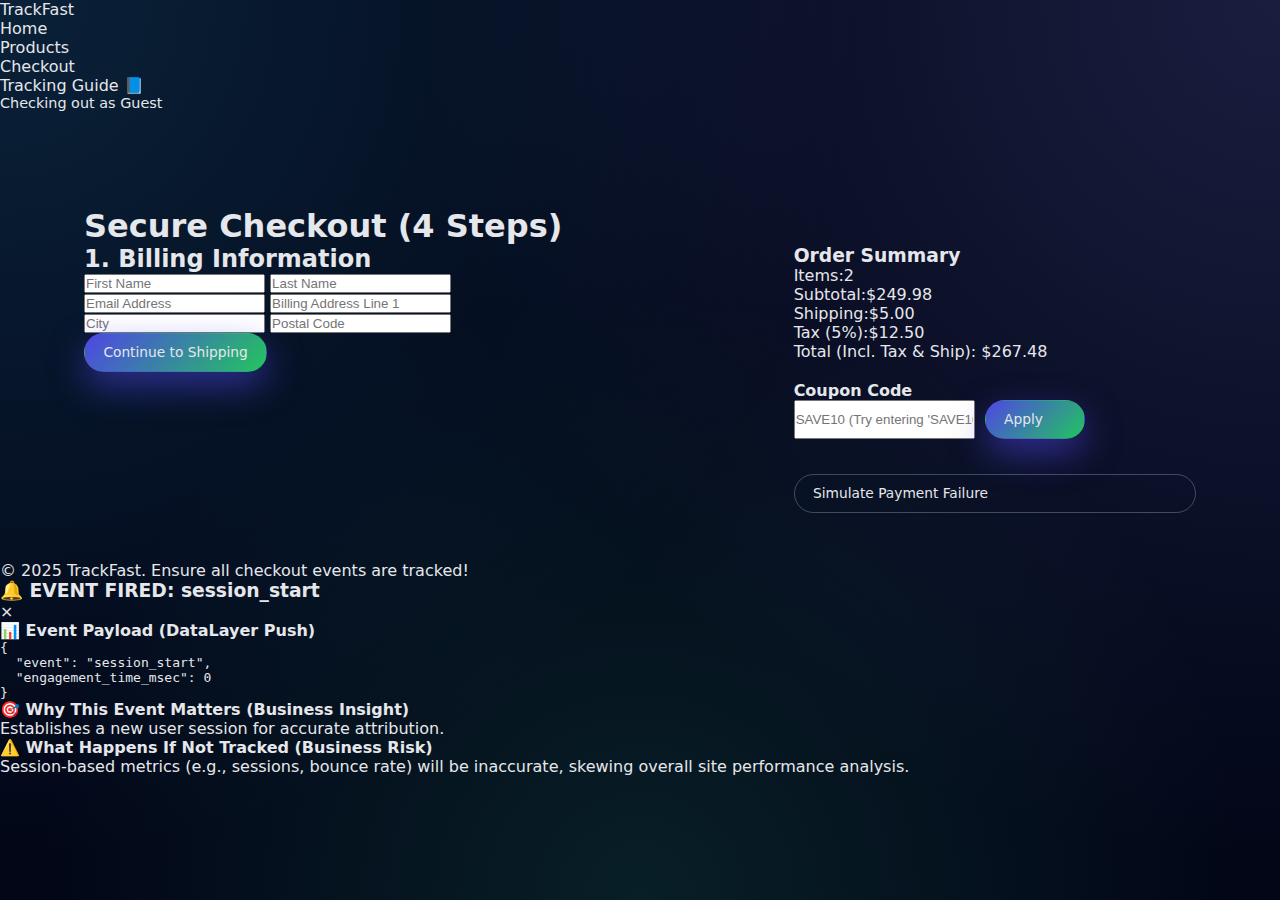
<file: checkout.html>
<!DOCTYPE html>
<html lang="en">
<head>
    <meta charset="UTF-8">
    <meta name="viewport" content="width=device-width, initial-scale=1.0">
    <title>Secure Checkout | TrackFast Demo</title>
    <link href="https://fonts.googleapis.com/css2?family=Poppins:wght@400;600;700&family=Roboto:wght@400;500;700&display=swap" rel="stylesheet">
    <link rel="stylesheet" href="style.css">
</head>
<body id="checkout-page">

    <header>
        <div class="container navbar">
            <div class="logo">TrackFast</div>
            <nav>
                <ul class="nav-links">
                    <li><a href="index.html" class="menu-link">Home</a></li>
                    <li><a href="product.html" class="menu-link">Products</a></li>
                    <li style="color: var(--color-primary);">Checkout</li>
                    <li><a href="documentation.html" class="menu-link">Tracking Guide 📘</a></li>
                </ul>
            </nav>
            <div class="account-actions">
                <p style="font-size: 0.9em; color: var(--color-text-light);">Checking out as Guest</p>
            </div>
        </div>
    </header>

    <main>
        <section id="checkout-section" class="container">
            <h1 class="page-title">Secure Checkout (4 Steps)</h1>
            
            <div class="checkout-layout cart-layout">
                
                <div class="checkout-form">
                    
                    <div class="form-group" id="billing-step">
                        <h2>1. Billing Information</h2>
                        <form id="billing-form">
                            <div class="grid">
                                <input type="text" placeholder="First Name" required>
                                <input type="text" placeholder="Last Name" required>
                            </div>
                            <input type="email" placeholder="Email Address" required>
                            <input type="text" placeholder="Billing Address Line 1" required>
                            <div class="grid">
                                <input type="text" placeholder="City" required>
                                <input type="text" placeholder="Postal Code" required>
                            </div>
                            <button type="button" class="btn btn-primary next-step-btn" id="add-billing-btn">Continue to Shipping</button>
                        </form>
                    </div>
                    
                    <div class="form-group" id="shipping-step" style="display: none;">
                        <h2>2. Shipping Information</h2>
                         <form id="shipping-form">
                            <input type="text" placeholder="Shipping Address Line 1" required>
                            <div class="grid">
                                <input type="text" placeholder="City" required>
                                <input type="text" placeholder="Country/Region" required>
                            </div>
                            <button type="button" class="btn btn-secondary back-step-btn" data-target="billing-step">Back to Billing</button>
                            <button type="button" class="btn btn-primary next-step-btn" id="add-shipping-btn">Continue to Delivery</button>
                        </form>
                    </div>

                    <div class="form-group" id="delivery-step" style="display: none;">
                        <h2>3. Delivery Options</h2>
                        <div style="padding: 15px; border: 1px solid #ddd; border-radius: 5px;">
                            <label><input type="radio" name="delivery" class="delivery-option-radio" value="standard" data-cost="5.00" checked> Standard Shipping (5-7 days, $5.00)</label><br>
                            <label><input type="radio" name="delivery" class="delivery-option-radio" value="express" data-cost="15.00"> Express Shipping (1-2 days, $15.00)</label>
                        </div>
                        <br>
                        <button type="button" class="btn btn-secondary back-step-btn" data-target="shipping-step">Back to Shipping</button>
                        <button type="button" class="btn btn-primary next-step-btn" id="select-delivery-btn">Continue to Payment</button>
                    </div>

                    <div class="form-group" id="payment-step" style="display: none;">
                        <h2>4. Payment Information</h2>
                        <form id="payment-form">
                            <input type="text" placeholder="Card Number" required>
                            <div class="grid">
                                <input type="text" placeholder="MM/YY" required>
                                <input type="text" placeholder="CVV" required>
                            </div>
                            <button type="button" class="btn btn-secondary back-step-btn" data-target="delivery-step">Back to Delivery</button>
                            <button type="button" class="btn btn-success" id="place-order-btn" style="width: auto;">Place Order & Pay $269.98</button>
                        </form>
                    </div>

                </div>

                <div class="cart-summary">
                    <h3>Order Summary</h3>
                    <div class="summary-row"><span>Items:</span><span>2</span></div>
                    <div class="summary-row"><span>Subtotal:</span><span>$249.98</span></div>
                    <div class="summary-row"><span>Shipping:</span><span id="summary-shipping">$5.00 (Standard)</span></div>
                    <div class="summary-row"><span>Tax (5%):</span><span>$12.50</span></div>
                    <div class="summary-row" id="summary-coupon-row" style="display: none;"><span>Coupon (SAVE10):</span><span style="color: var(--color-success);">-$10.00</span></div>

                    <div class="summary-total">
                        <span>Total (Incl. Tax & Ship):</span>
                        <span id="summary-total">$267.48</span>
                    </div>

                    <h4 style="margin-top: 20px;">Coupon Code</h4>
                    <form id="coupon-form-checkout" style="display: flex; gap: 10px; margin-bottom: 20px;">
                        <input type="text" id="coupon-input" placeholder="SAVE10 (Try entering 'SAVE10')" style="margin-bottom: 0;">
                        <button type="button" class="btn btn-primary" id="apply-coupon-btn-checkout" style="width: 100px;">Apply</button>
                    </form>
                    
                    <button class="btn btn-secondary" id="payment-failure-sim-btn" style="width: 100%; margin-top: 15px; background-color: var(--color-risk); color: var(--color-white);">Simulate Payment Failure</button>
                </div>
            </div>
        </section>
    </main>

    <footer>
        <div class="container copyright">
            &copy; 2025 TrackFast. Ensure all checkout events are tracked!
        </div>
    </footer>

    <div id="event-popup-container">
        </div>

    <script src="script.js"></script>
    <script>
        // DOM-specific event listeners for the Checkout page
        document.addEventListener('DOMContentLoaded', () => {
            const currentItems = [
                { item_id: 'TF001', item_name: 'Smart Converter Watch', price: 199.99, quantity: 1 },
                { item_id: 'TF002', item_name: 'Attribution Powerbank', price: 49.99, quantity: 1 }
            ];
            const baseValue = 249.98;

            // Function to update the summary dynamically (for demonstration)
            function updateSummary(shippingCost, couponApplied = false) {
                let total = baseValue + 12.50; // Base + Tax
                
                document.getElementById('summary-shipping').textContent = `$${shippingCost.toFixed(2)}`;
                total += shippingCost;
                
                if (couponApplied) {
                    total -= 10.00; // Simulating $10 discount
                    document.getElementById('summary-coupon-row').style.display = 'flex';
                } else {
                    document.getElementById('summary-coupon-row').style.display = 'none';
                }

                document.getElementById('summary-total').textContent = `$${total.toFixed(2)}`;
                document.getElementById('place-order-btn').textContent = `Place Order & Pay $${total.toFixed(2)}`;
            }

            // Initial summary setup
            updateSummary(5.00); // Default standard shipping

            // C. Checkout Step Navigation and Tracking

            // Step 1: Billing Info
            document.getElementById('add-billing-btn').addEventListener('click', () => {
                // Simplified validation check
                if (document.querySelector('#billing-form').checkValidity()) {
                    triggerEvent('add_billing_info', { payment_provider: 'stripe_sim', billing_country: 'US' },
                        'Measures successful capture of user billing details, segmenting funnel progress.',
                        'Drop-offs at this stage are hidden, masking potential issues with form field validation or layout.'
                    );
                    document.getElementById('billing-step').style.display = 'none';
                    document.getElementById('shipping-step').style.display = 'block';
                } else {
                    alert('Please fill out all required billing fields.');
                }
            });

            // Step 2: Shipping Info
            document.getElementById('add-shipping-btn').addEventListener('click', () => {
                // Simplified validation check
                if (document.querySelector('#shipping-form').checkValidity()) {
                    triggerEvent('add_shipping_info', { shipping_country: 'US', is_same_as_billing: false },
                        'Measures successful capture of user shipping details, segmenting funnel progress.',
                        'Drop-offs at this stage are hidden, masking issues with shipping location or restrictions.'
                    );
                    document.getElementById('shipping-step').style.display = 'none';
                    document.getElementById('delivery-step').style.display = 'block';
                } else {
                    alert('Please fill out all required shipping fields.');
                }
            });

            // Step 3: Delivery Selection
            document.querySelectorAll('.delivery-option-radio').forEach(radio => {
                radio.addEventListener('change', (e) => {
                    const cost = parseFloat(e.target.dataset.cost);
                    const method = e.target.value;
                    updateSummary(cost, document.getElementById('summary-coupon-row').style.display === 'flex');

                    triggerEvent('select_delivery_option', { shipping_method: method, shipping_cost: cost },
                        'Crucial for understanding price sensitivity vs. speed preference, informing logistics strategy.',
                        'Cannot determine if shipping costs or speed cause drop-offs, leading to sub-optimal carrier deals.'
                    );
                });
            });

            document.getElementById('select-delivery-btn').addEventListener('click', () => {
                 triggerEvent('select_delivery_option_complete', { action: 'next_step' },
                    'Confirms user acceptance of the chosen shipping method before final payment.',
                    'Missed opportunity to track users who agree to shipping terms but abandon before payment.'
                );
                document.getElementById('delivery-step').style.display = 'none';
                document.getElementById('payment-step').style.display = 'block';
            });

            // Step 4: Payment Info
            document.getElementById('place-order-btn').addEventListener('click', (e) => {
                // Simplified payment validation
                if (document.querySelector('#payment-form').checkValidity()) {
                    triggerEvent('add_payment_info', { payment_type: 'credit_card', payment_gateway: 'stripe_sim' },
                        'Measures the final pre-purchase commitment, essential for payment gateway performance analysis.',
                        'Payment option preference is unknown; if a specific gateway fails, the drop-off is not attributed correctly.'
                    );
                    
                    // Simulate successful purchase and redirect (purchase event triggers on success.html)
                    window.location.href = 'success.html'; 
                } else {
                    alert('Please enter simulated payment details.');
                }
            });

            // Back Step Functionality
            document.querySelectorAll('.back-step-btn').forEach(btn => {
                btn.addEventListener('click', (e) => {
                    const targetStep = e.target.dataset.target;
                    e.currentTarget.closest('.form-group').style.display = 'none';
                    document.getElementById(targetStep).style.display = 'block';
                });
            });


            // C. Coupon Application/Removal Events
            document.getElementById('apply-coupon-btn-checkout').addEventListener('click', () => {
                const couponCode = document.getElementById('coupon-input').value.trim();
                const shippingCost = parseFloat(document.querySelector('.delivery-option-radio:checked').dataset.cost);
                
                if (couponCode.toUpperCase() === 'SAVE10') {
                    // Success Case
                    updateSummary(shippingCost, true);
                    triggerEvent('apply_coupon', { coupon: 'SAVE10', discount_value: 10.00 },
                        'Measures the direct impact of promotional codes on conversion rate and AOV.',
                        'Cannot calculate the profitability or success rate of discount campaigns.'
                    );
                } else if (couponCode.toUpperCase() === 'REMOVE') {
                    // Remove Case (Simulated removal by applying a "remove" code)
                    updateSummary(shippingCost, false);
                     triggerEvent('remove_coupon', { coupon: 'SAVE10', reason: 'price_sensitivity' },
                        'Tracks users who decide a coupon is not beneficial or valid.',
                        'Cannot analyze friction points in the coupon application process.'
                    );
                } else {
                    // Error Case
                    updateSummary(shippingCost, false);
                    triggerEvent('coupon_error', { coupon_code: couponCode, error_message: 'Invalid or Expired' },
                        'Tracks user frustration with invalid codes, a common checkout abandonment trigger.',
                        'Form errors cause silent abandonment; business misses the opportunity to correct the user.'
                    );
                }
            });
            
            // C. Payment Failure Simulation
            document.getElementById('payment-failure-sim-btn').addEventListener('click', () => {
                triggerEvent('payment_failure', { error_code: 'DECLINED_CVV', step: 'processing' },
                    'Critical for identifying payment gateway failures, bank declines, or fraudulent blocks.',
                    'False advertising spend due to inflated cart/checkout figures; the true conversion rate is lower than reported.'
                );
                alert("Payment Failed! The event has been logged.");
            });
            
            // H. Checkout Abandonment Trigger (Simulated after 2 minutes)
            setTimeout(() => {
                if (document.getElementById('payment-step').style.display !== 'none' && 
                    !document.getElementById('place-order-btn').dataset.clicked) {
                    
                    triggerEvent('checkout_abandonment_trigger', { value: document.getElementById('summary-total').textContent, step: 'payment' },
                        'Triggers an automation (e.g., SMS, email) to attempt to recover the high-value cart.',
                        'Loss of high-intent revenue; recovery campaigns cannot be launched efficiently.'
                    );
                }
            }, 120000); // 2 minutes

        });
    </script>

</body>
</html>
</file>
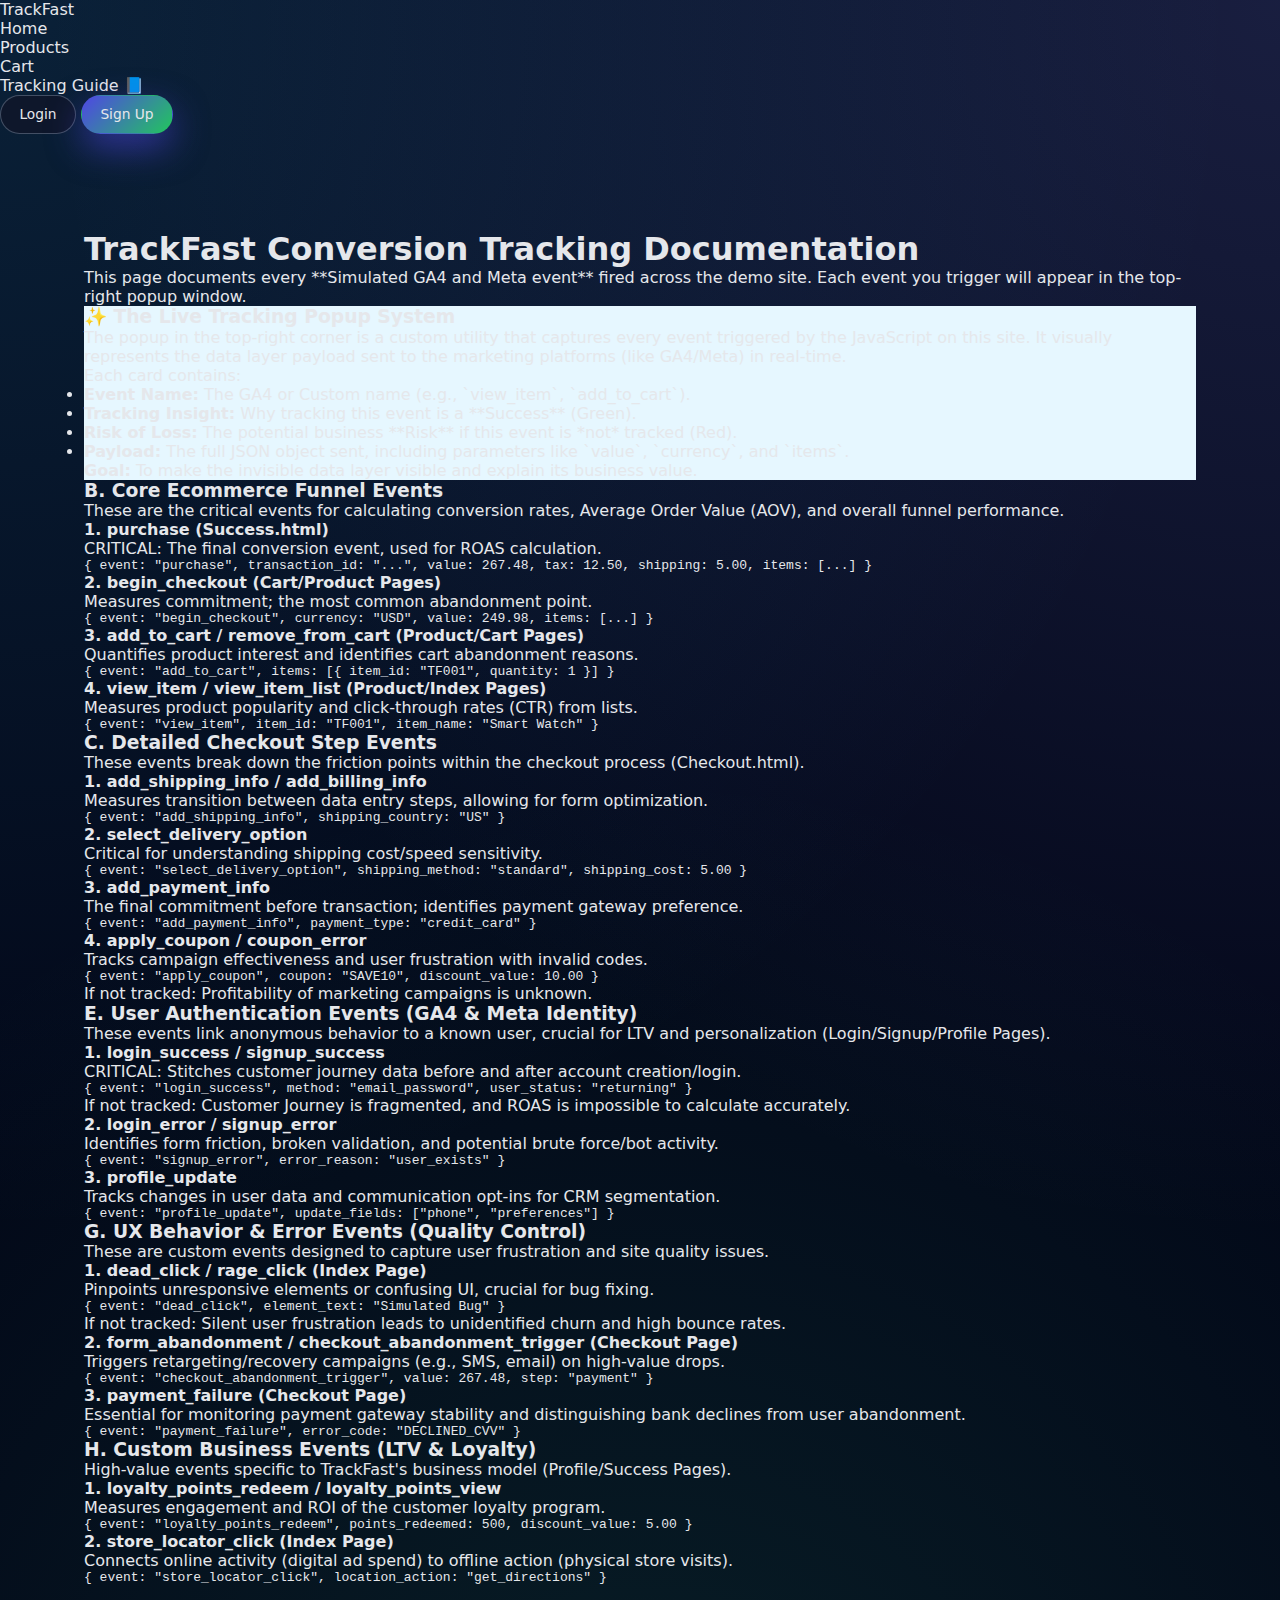
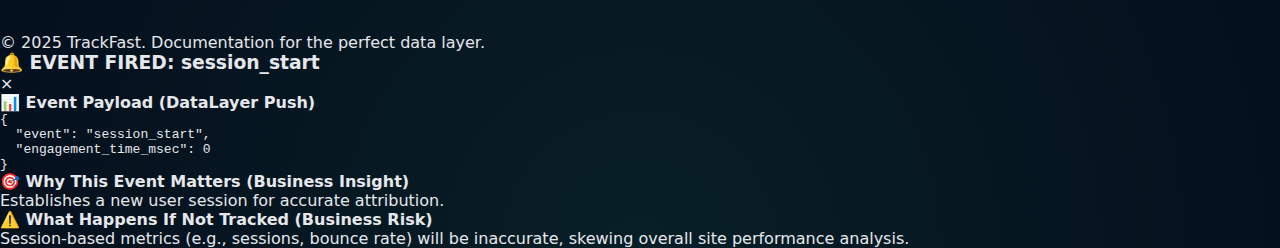
<file: documemtation.html>
<!DOCTYPE html>
<html lang="en">
<head>
    <meta charset="UTF-8">
    <meta name="viewport" content="width=device-width, initial-scale=1.0">
    <title>Tracking Guide & Documentation | TrackFast Demo</title>
    <link href="https://fonts.googleapis.com/css2?family=Poppins:wght@400;600;700&family=Roboto:wght@400;500;700&display=swap" rel="stylesheet">
    <link rel="stylesheet" href="style.css">
</head>
<body id="documentation-page">

    <header>
        <div class="container navbar">
            <div class="logo">TrackFast</div>
            <nav>
                <ul class="nav-links">
                    <li><a href="index.html" class="menu-link">Home</a></li>
                    <li><a href="product.html" class="menu-link">Products</a></li>
                    <li><a href="cart.html" class="menu-link">Cart</a></li>
                    <li><a href="documentation.html" class="menu-link">Tracking Guide 📘</a></li>
                </ul>
            </nav>
            <div class="account-actions">
                <a href="login.html" class="btn btn-secondary">Login</a>
                <a href="signup.html" class="btn btn-primary">Sign Up</a>
            </div>
        </div>
    </header>

    <main>
        <section id="documentation-content" class="container">
            <h1 class="page-title">TrackFast Conversion Tracking Documentation</h1>
            <p>This page documents every **Simulated GA4 and Meta event** fired across the demo site. Each event you trigger will appear in the top-right popup window.</p>

            <div class="doc-section" style="background-color: #e6f7ff; border-color: #91d5ff;">
                <h3>✨ The Live Tracking Popup System</h3>
                <p>The popup in the top-right corner is a custom utility that captures every event triggered by the JavaScript on this site. It visually represents the data layer payload sent to the marketing platforms (like GA4/Meta) in real-time.</p>
                <p>Each card contains:</p>
                <ul>
                    <li><strong>Event Name:</strong> The GA4 or Custom name (e.g., `view_item`, `add_to_cart`).</li>
                    <li><strong>Tracking Insight:</strong> Why tracking this event is a **Success** (Green).</li>
                    <li><strong>Risk of Loss:</strong> The potential business **Risk** if this event is *not* tracked (Red).</li>
                    <li><strong>Payload:</strong> The full JSON object sent, including parameters like `value`, `currency`, and `items`.</li>
                </ul>
                <p><strong>Goal:</strong> To make the invisible data layer visible and explain its business value.</p>
            </div>

            <div class="doc-section">
                <h3>B. Core Ecommerce Funnel Events</h3>
                <p>These are the critical events for calculating conversion rates, Average Order Value (AOV), and overall funnel performance.</p>

                <div class="event-doc-card">
                    <h4>1. purchase (Success.html)</h4>
                    <div class="doc-insight">CRITICAL: The final conversion event, used for ROAS calculation.</div>
                    <pre>{ event: "purchase", transaction_id: "...", value: 267.48, tax: 12.50, shipping: 5.00, items: [...] }</pre>
                </div>
                
                <div class="event-doc-card">
                    <h4>2. begin_checkout (Cart/Product Pages)</h4>
                    <div class="doc-insight">Measures commitment; the most common abandonment point.</div>
                    <pre>{ event: "begin_checkout", currency: "USD", value: 249.98, items: [...] }</pre>
                </div>

                <div class="event-doc-card">
                    <h4>3. add_to_cart / remove_from_cart (Product/Cart Pages)</h4>
                    <div class="doc-insight">Quantifies product interest and identifies cart abandonment reasons.</div>
                    <pre>{ event: "add_to_cart", items: [{ item_id: "TF001", quantity: 1 }] }</pre>
                </div>

                <div class="event-doc-card">
                    <h4>4. view_item / view_item_list (Product/Index Pages)</h4>
                    <div class="doc-insight">Measures product popularity and click-through rates (CTR) from lists.</div>
                    <pre>{ event: "view_item", item_id: "TF001", item_name: "Smart Watch" }</pre>
                </div>
            </div>

            <div class="doc-section">
                <h3>C. Detailed Checkout Step Events</h3>
                <p>These events break down the friction points within the checkout process (Checkout.html).</p>

                <div class="event-doc-card">
                    <h4>1. add_shipping_info / add_billing_info</h4>
                    <div class="doc-insight">Measures transition between data entry steps, allowing for form optimization.</div>
                    <pre>{ event: "add_shipping_info", shipping_country: "US" }</pre>
                </div>
                
                <div class="event-doc-card">
                    <h4>2. select_delivery_option</h4>
                    <div class="doc-insight">Critical for understanding shipping cost/speed sensitivity.</div>
                    <pre>{ event: "select_delivery_option", shipping_method: "standard", shipping_cost: 5.00 }</pre>
                </div>

                <div class="event-doc-card">
                    <h4>3. add_payment_info</h4>
                    <div class="doc-insight">The final commitment before transaction; identifies payment gateway preference.</div>
                    <pre>{ event: "add_payment_info", payment_type: "credit_card" }</pre>
                </div>
                
                <div class="event-doc-card">
                    <h4>4. apply_coupon / coupon_error</h4>
                    <div class="doc-insight">Tracks campaign effectiveness and user frustration with invalid codes.</div>
                    <pre>{ event: "apply_coupon", coupon: "SAVE10", discount_value: 10.00 }</pre>
                    <div class="doc-risk">If not tracked: Profitability of marketing campaigns is unknown.</div>
                </div>
            </div>
            
            <div class="doc-section">
                <h3>E. User Authentication Events (GA4 & Meta Identity)</h3>
                <p>These events link anonymous behavior to a known user, crucial for LTV and personalization (Login/Signup/Profile Pages).</p>

                <div class="event-doc-card">
                    <h4>1. login_success / signup_success</h4>
                    <div class="doc-insight">CRITICAL: Stitches customer journey data before and after account creation/login.</div>
                    <pre>{ event: "login_success", method: "email_password", user_status: "returning" }</pre>
                    <div class="doc-risk">If not tracked: Customer Journey is fragmented, and ROAS is impossible to calculate accurately.</div>
                </div>

                <div class="event-doc-card">
                    <h4>2. login_error / signup_error</h4>
                    <div class="doc-insight">Identifies form friction, broken validation, and potential brute force/bot activity.</div>
                    <pre>{ event: "signup_error", error_reason: "user_exists" }</pre>
                </div>
                
                <div class="event-doc-card">
                    <h4>3. profile_update</h4>
                    <div class="doc-insight">Tracks changes in user data and communication opt-ins for CRM segmentation.</div>
                    <pre>{ event: "profile_update", update_fields: ["phone", "preferences"] }</pre>
                </div>
            </div>

            <div class="doc-section">
                <h3>G. UX Behavior & Error Events (Quality Control)</h3>
                <p>These are custom events designed to capture user frustration and site quality issues.</p>

                <div class="event-doc-card">
                    <h4>1. dead_click / rage_click (Index Page)</h4>
                    <div class="doc-insight">Pinpoints unresponsive elements or confusing UI, crucial for bug fixing.</div>
                    <pre>{ event: "dead_click", element_text: "Simulated Bug" }</pre>
                    <div class="doc-risk">If not tracked: Silent user frustration leads to unidentified churn and high bounce rates.</div>
                </div>

                <div class="event-doc-card">
                    <h4>2. form_abandonment / checkout_abandonment_trigger (Checkout Page)</h4>
                    <div class="doc-insight">Triggers retargeting/recovery campaigns (e.g., SMS, email) on high-value drops.</div>
                    <pre>{ event: "checkout_abandonment_trigger", value: 267.48, step: "payment" }</pre>
                </div>
                
                <div class="event-doc-card">
                    <h4>3. payment_failure (Checkout Page)</h4>
                    <div class="doc-insight">Essential for monitoring payment gateway stability and distinguishing bank declines from user abandonment.</div>
                    <pre>{ event: "payment_failure", error_code: "DECLINED_CVV" }</pre>
                </div>
            </div>

            <div class="doc-section">
                <h3>H. Custom Business Events (LTV & Loyalty)</h3>
                <p>High-value events specific to TrackFast's business model (Profile/Success Pages).</p>

                <div class="event-doc-card">
                    <h4>1. loyalty_points_redeem / loyalty_points_view</h4>
                    <div class="doc-insight">Measures engagement and ROI of the customer loyalty program.</div>
                    <pre>{ event: "loyalty_points_redeem", points_redeemed: 500, discount_value: 5.00 }</pre>
                </div>
                
                <div class="event-doc-card">
                    <h4>2. store_locator_click (Index Page)</h4>
                    <div class="doc-insight">Connects online activity (digital ad spend) to offline action (physical store visits).</div>
                    <pre>{ event: "store_locator_click", location_action: "get_directions" }</pre>
                </div>
            </div>

        </section>
    </main>

    <footer>
        <div class="container copyright">
            &copy; 2025 TrackFast. Documentation for the perfect data layer.
        </div>
    </footer>

    <div id="event-popup-container">
        </div>

    <script src="script.js"></script>
    <script>
        // No specific events are triggered on the Documentation page itself, 
        // as its main function is to explain the events on other pages.
        document.addEventListener('DOMContentLoaded', () => {
            // Firing a simple view event for the page load itself
            triggerEvent('page_view', { page_title: 'Tracking_Guide_Documentation', category: 'support' },
                'Standard GA4/Meta view event, categorized for funnel analysis.',
                'The overall success of the site (pageviews) remains unknown.'
            );
        });
    </script>

</body>
</html>
</file>
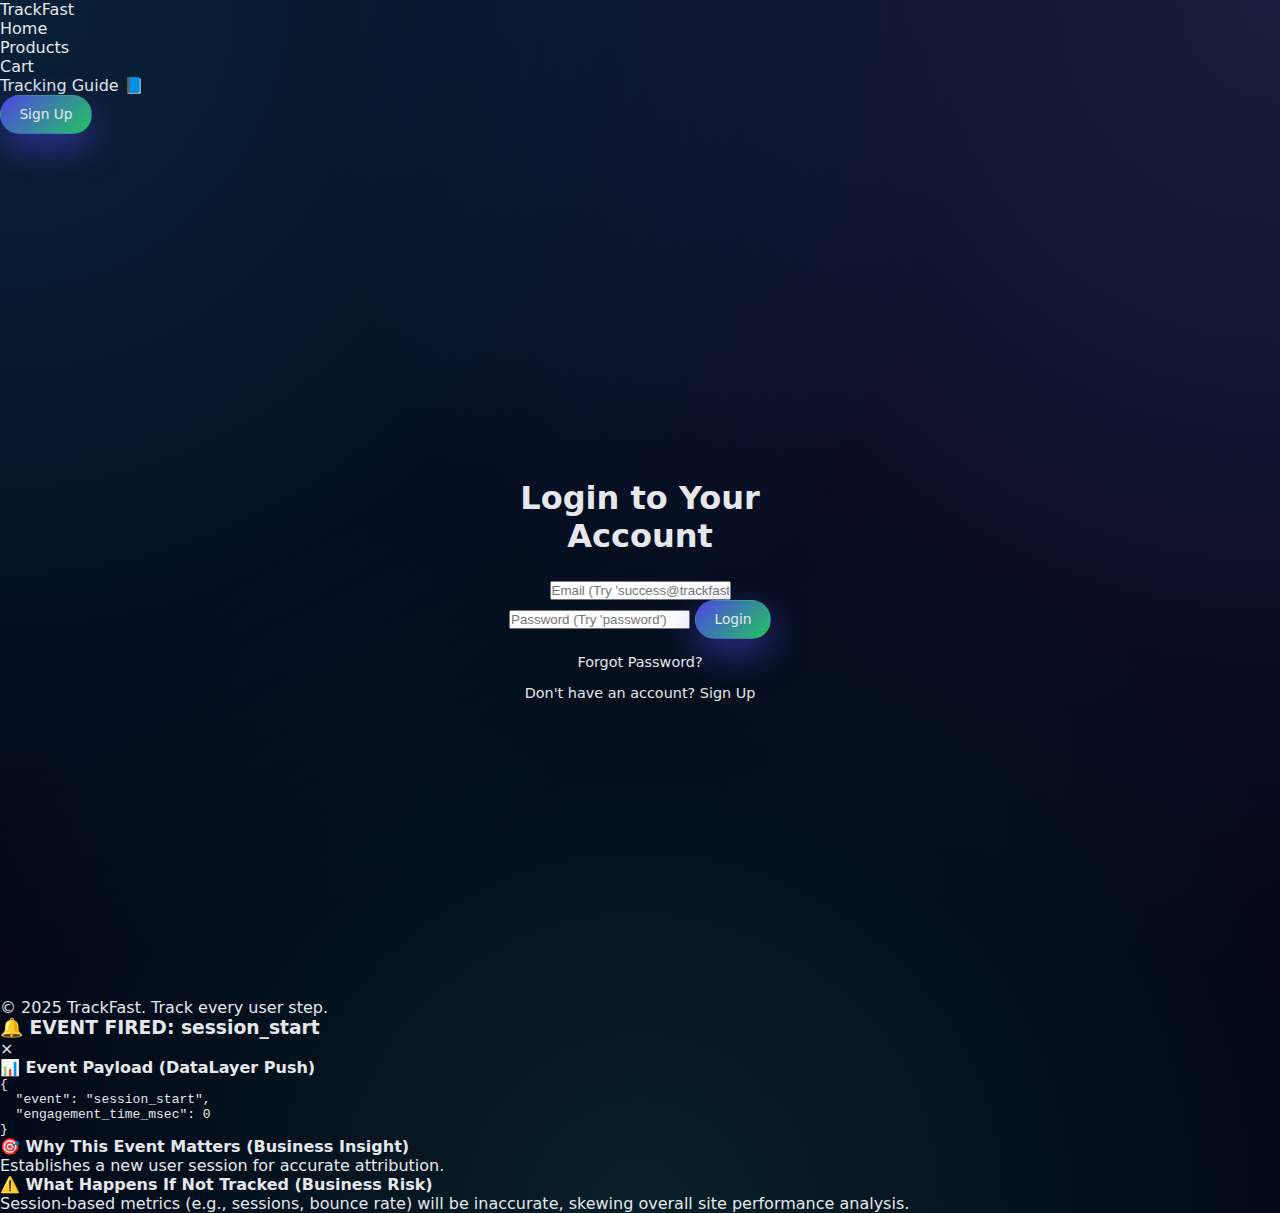
<file: login.html>
<!DOCTYPE html>
<html lang="en">
<head>
    <meta charset="UTF-8">
    <meta name="viewport" content="width=device-width, initial-scale=1.0">
    <title>Login to TrackFast | Demo</title>
    <link href="https://fonts.googleapis.com/css2?family=Poppins:wght@400;600;700&family=Roboto:wght@400;500;700&display=swap" rel="stylesheet">
    <link rel="stylesheet" href="style.css">
    <style>
        /* Specific styling for centered auth forms */
        #auth-section {
            display: flex;
            justify-content: center;
            align-items: center;
            min-height: 80vh;
            padding: 40px 0;
            background-color: var(--color-background);
        }
        .auth-card {
            background-color: var(--color-white);
            padding: 40px;
            border-radius: var(--border-radius-base);
            box-shadow: var(--shadow-light);
            width: 100%;
            max-width: 400px;
            text-align: center;
        }
        .auth-card h1 {
            color: var(--color-primary);
            margin-bottom: 25px;
        }
        .auth-card a {
            display: block;
            margin-top: 15px;
            font-size: 0.9em;
        }
        .error-message {
            color: var(--color-risk);
            margin-bottom: 15px;
            font-weight: 600;
            display: none; /* Hidden by default */
        }
        .success-message {
            color: var(--color-success);
            margin-bottom: 15px;
            font-weight: 600;
            display: none; /* Hidden by default */
        }
    </style>
</head>
<body id="login-page">

    <header>
        <div class="container navbar">
            <div class="logo">TrackFast</div>
            <nav>
                <ul class="nav-links">
                    <li><a href="index.html" class="menu-link">Home</a></li>
                    <li><a href="product.html" class="menu-link">Products</a></li>
                    <li><a href="cart.html" class="menu-link">Cart</a></li>
                    <li><a href="documentation.html" class="menu-link">Tracking Guide 📘</a></li>
                </ul>
            </nav>
            <div class="account-actions">
                <a href="signup.html" class="btn btn-primary">Sign Up</a>
            </div>
        </div>
    </header>

    <main>
        <section id="auth-section">
            <div class="auth-card">
                <h1>Login to Your Account</h1>
                
                <div id="login-error" class="error-message">
                    Invalid credentials. Please try again.
                </div>
                <div id="login-success" class="success-message">
                    Login Successful! Redirecting...
                </div>
                
                <form id="login-form" class="demo-form">
                    <input type="email" id="login-email" placeholder="Email (Try 'success@trackfast.com')" required>
                    <input type="password" id="login-password" placeholder="Password (Try 'password')" required>
                    
                    <button type="submit" class="btn btn-primary" id="login-submit-btn">Login</button>
                </form>

                <a href="#" id="forgot-password-link">Forgot Password?</a>
                
                <a href="signup.html">Don't have an account? Sign Up</a>
            </div>
        </section>
    </main>

    <footer>
        <div class="container copyright">
            &copy; 2025 TrackFast. Track every user step.
        </div>
    </footer>

    <div id="event-popup-container">
        </div>

    <script src="script.js"></script>
    <script>
        // DOM-specific event listeners for the Login page
        document.addEventListener('DOMContentLoaded', () => {
            
            // E. User Authentication - login_start
            triggerEvent('login_start', { method: 'email_password' },
                'Measures the number of users initiating the login process, essential for calculating login conversion rates.',
                'Cannot determine the efficiency of the login funnel or measure friction at the starting gate.'
            );

            const loginForm = document.getElementById('login-form');
            const errorMsg = document.getElementById('login-error');
            const successMsg = document.getElementById('login-success');
            
            // E. User Authentication - login_success / login_error
            loginForm.addEventListener('submit', (e) => {
                e.preventDefault();
                errorMsg.style.display = 'none';
                successMsg.style.display = 'none';
                
                const email = document.getElementById('login-email').value.trim();
                const password = document.getElementById('login-password').value.trim();
                
                // Simulation Logic: Success if email is 'success@trackfast.com' and password is 'password'
                if (email === 'success@trackfast.com' && password === 'password') {
                    
                    triggerEvent('login_success', { method: 'email_password', user_status: 'returning' },
                        'The critical event to link known customer activity to their anonymous browsing history (user_id).',
                        'User behavior before login cannot be stitched to the user profile, leading to incomplete customer journey analysis and poor personalization.'
                    );
                    
                    successMsg.style.display = 'block';
                    // Simulate redirect to the user profile page
                    setTimeout(() => {
                        window.location.href = 'profile.html'; 
                    }, 1000);

                } else {
                    
                    triggerEvent('login_error', { method: 'email_password', error_reason: 'invalid_credentials' },
                        'Identifies credential failures, allowing for quick response to potential bot attacks or UX confusion (e.g., Caps Lock).',
                        'Repeated failed logins without tracking lead to user frustration and potential account lockouts, causing high-value users to churn.'
                    );
                    
                    errorMsg.style.display = 'block';
                }
            });

            // E. User Authentication - password_reset_request
            document.getElementById('forgot-password-link').addEventListener('click', (e) => {
                e.preventDefault();
                
                triggerEvent('password_reset_request', { method: 'email' },
                    'Measures the volume of users who cannot access their accounts, signaling potential UX issues or common password errors.',
                    'High volumes of requests are not monitored, leading to email server strain and poor customer retention.'
                );
                alert("Password reset link simulated! Check tracking events.");
            });

        });
    </script>

</body>
</html>
</file>
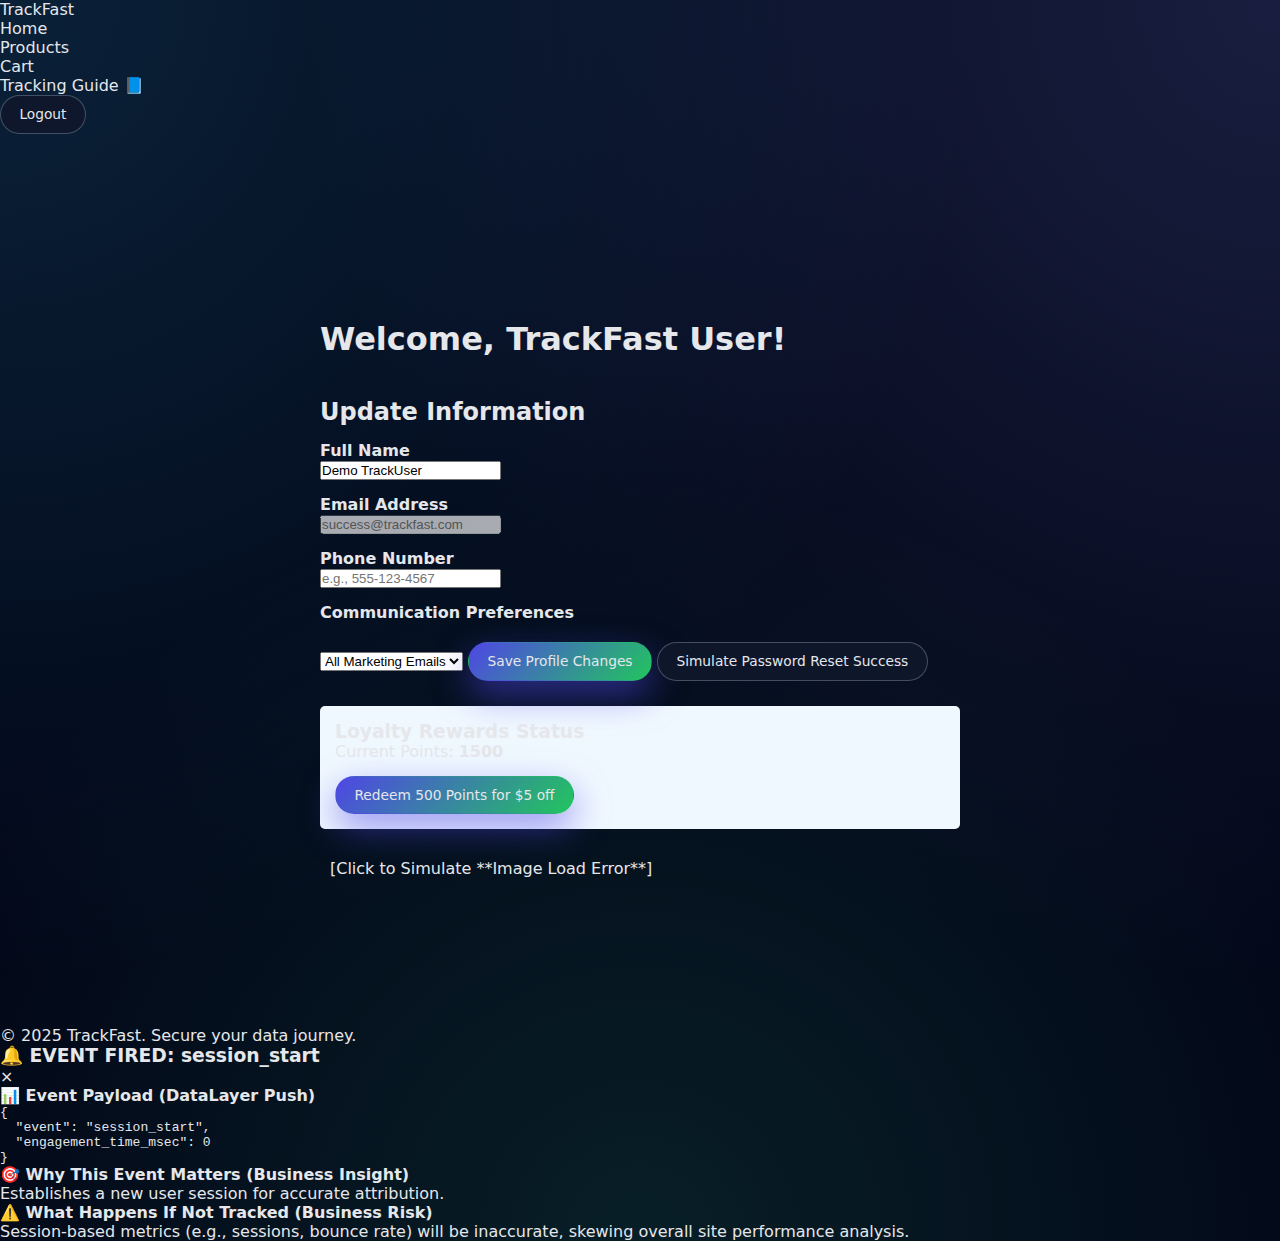
<file: profile.html>
<!DOCTYPE html>
<html lang="en">
<head>
    <meta charset="UTF-8">
    <meta name="viewport" content="width=device-width, initial-scale=1.0">
    <title>My Profile | TrackFast Demo</title>
    <link href="https://fonts.googleapis.com/css2?family=Poppins:wght@400;600;700&family=Roboto:wght@400;500;700&display=swap" rel="stylesheet">
    <link rel="stylesheet" href="style.css">
    <style>
        /* Specific styling for the profile section */
        #profile-section {
            padding: 60px 0;
            background-color: var(--color-background);
        }
        .profile-card {
            background-color: var(--color-white);
            padding: 30px;
            border-radius: var(--border-radius-base);
            box-shadow: var(--shadow-light);
            max-width: 700px;
            margin: 0 auto;
        }
        .profile-card h1 {
            color: var(--color-secondary);
            border-bottom: 2px solid var(--color-primary);
            padding-bottom: 10px;
            margin-bottom: 30px;
        }
        .profile-card label {
            font-weight: 600;
            display: block;
            margin-top: 15px;
        }
        .loyalty-info {
            background-color: #f0f8ff;
            padding: 15px;
            border-left: 5px solid var(--color-primary);
            border-radius: 5px;
            margin-top: 25px;
        }
    </style>
</head>
<body id="profile-page">

    <header>
        <div class="container navbar">
            <div class="logo">TrackFast</div>
            <nav>
                <ul class="nav-links">
                    <li><a href="index.html" class="menu-link">Home</a></li>
                    <li><a href="product.html" class="menu-link">Products</a></li>
                    <li><a href="cart.html" class="menu-link">Cart</a></li>
                    <li><a href="documentation.html" class="menu-link">Tracking Guide 📘</a></li>
                </ul>
            </nav>
            <div class="account-actions">
                <a href="login.html" class="btn btn-secondary">Logout</a>
            </div>
        </div>
    </header>

    <main>
        <section id="profile-section">
            <div class="container profile-card">
                <h1>Welcome, TrackFast User!</h1>
                
                <form id="profile-update-form" class="demo-form">
                    <h2>Update Information</h2>
                    <label for="profile-name">Full Name</label>
                    <input type="text" id="profile-name" value="Demo TrackUser" required>
                    
                    <label for="profile-email">Email Address</label>
                    <input type="email" id="profile-email" value="success@trackfast.com" required disabled>
                    
                    <label for="profile-phone">Phone Number</label>
                    <input type="text" id="profile-phone" placeholder="e.g., 555-123-4567">
                    
                    <label for="profile-preferences">Communication Preferences</label>
                    <select id="profile-preferences">
                        <option value="all" selected>All Marketing Emails</option>
                        <option value="none">No Marketing</option>
                    </select>
                    
                    <button type="submit" class="btn btn-primary" style="margin-top: 20px;">Save Profile Changes</button>
                    <button type="button" class="btn btn-secondary" id="password-reset-success-btn" style="margin-top: 10px;">Simulate Password Reset Success</button>
                </form>

                <div class="loyalty-info">
                    <h3 style="color: var(--color-primary);">Loyalty Rewards Status</h3>
                    <p>Current Points: <strong id="loyalty-points-view-count">1500</strong></p>
                    
                    <button class="btn btn-primary" id="loyalty-redeem-btn" style="margin-top: 15px;">Redeem 500 Points for $5 off</button>
                </div>
                
                <div id="image-load-error-sim" style="color: var(--color-risk); margin-top: 20px; border: 1px dashed var(--color-risk); padding: 10px; cursor: pointer;">
                    [Click to Simulate **Image Load Error**]
                </div>
            </div>
        </section>
    </main>

    <footer>
        <div class="container copyright">
            &copy; 2025 TrackFast. Secure your data journey.
        </div>
    </footer>

    <div id="event-popup-container">
        </div>

    <script src="script.js"></script>
    <script>
        // DOM-specific event listeners for the Profile page
        document.addEventListener('DOMContentLoaded', () => {
            
            // H. Additional Custom Business Events: loyalty_points_view
            triggerEvent('loyalty_points_view', { current_points: 1500, tier: 'Silver' },
                'Measures engagement with the loyalty program, vital for calculating the value of the rewards system.',
                'The ROI of the loyalty program is unknown, leading to sub-optimal budget allocation.'
            );
            
            // E. User Authentication - profile_update
            document.getElementById('profile-update-form').addEventListener('submit', (e) => {
                e.preventDefault();
                
                // Get updated fields for payload
                const newName = document.getElementById('profile-name').value;
                const newPhone = document.getElementById('profile-phone').value;
                const newPrefs = document.getElementById('profile-preferences').value;
                
                triggerEvent('profile_update', { update_fields: ['name', 'phone', 'preferences'], communication_opt_in: (newPrefs === 'all') },
                    'Tracks changes in user data and communication preferences, essential for compliance and CRM targeting.',
                    'Segmentation lists based on user data become outdated, resulting in irrelevant marketing and poor customer experience.'
                );
                
                alert("Profile Updated! Check tracking events.");
            });
            
            // E. User Authentication - password_reset_success
            document.getElementById('password-reset-success-btn').addEventListener('click', () => {
                triggerEvent('password_reset_success', { method: 'email_link' },
                    'Confirms a successful password change, closing the loop on the password reset funnel.',
                    'The password reset flow is untraceable, making it impossible to identify high drop-off points (e.g., users who receive the email but never click the link).'
                );
            });
            
            // H. Additional Custom Business Events: loyalty_points_redeem
            document.getElementById('loyalty-redeem-btn').addEventListener('click', () => {
                const currentPointsElement = document.getElementById('loyalty-points-view-count');
                let currentPoints = parseInt(currentPointsElement.textContent);
                
                if (currentPoints >= 500) {
                    currentPoints -= 500;
                    currentPointsElement.textContent = currentPoints;
                    
                    triggerEvent('loyalty_points_redeem', { points_redeemed: 500, discount_value: 5.00, remaining_points: currentPoints },
                        'Measures the direct action of a customer utilizing their rewards, a strong indicator of LTV engagement.',
                        'The usage rate of loyalty points is unknown, making it impossible to assess the feature\'s cost-effectiveness or encourage further redemption.'
                    );
                } else {
                    // G. UX Behavior: error_message_view (for business logic errors)
                     triggerEvent('error_message_view', { error_type: 'loyalty_insufficient_points', message: 'Not enough points to redeem.' },
                        'Tracks when a user encounters an in-app business logic error, signaling frustration.',
                        'Silent failures lead to user churn when features (like loyalty) fail to work as expected.'
                    );
                    alert("Not enough points! Need 500.");
                }
            });
            
            // G. UX Behavior: image_load_error (Simulated)
            document.getElementById('image-load-error-sim').addEventListener('click', () => {
                triggerEvent('image_load_error', { image_source: '/broken-asset.jpg', page_location: 'profile.html' },
                    'Critical for debugging broken images, which severely degrades user experience and trust.',
                    'Broken images/assets on the site remain undiscovered, creating an unprofessional look and impacting conversion rates.'
                );
            });

        });
    </script>

</body>
</html>
</file>
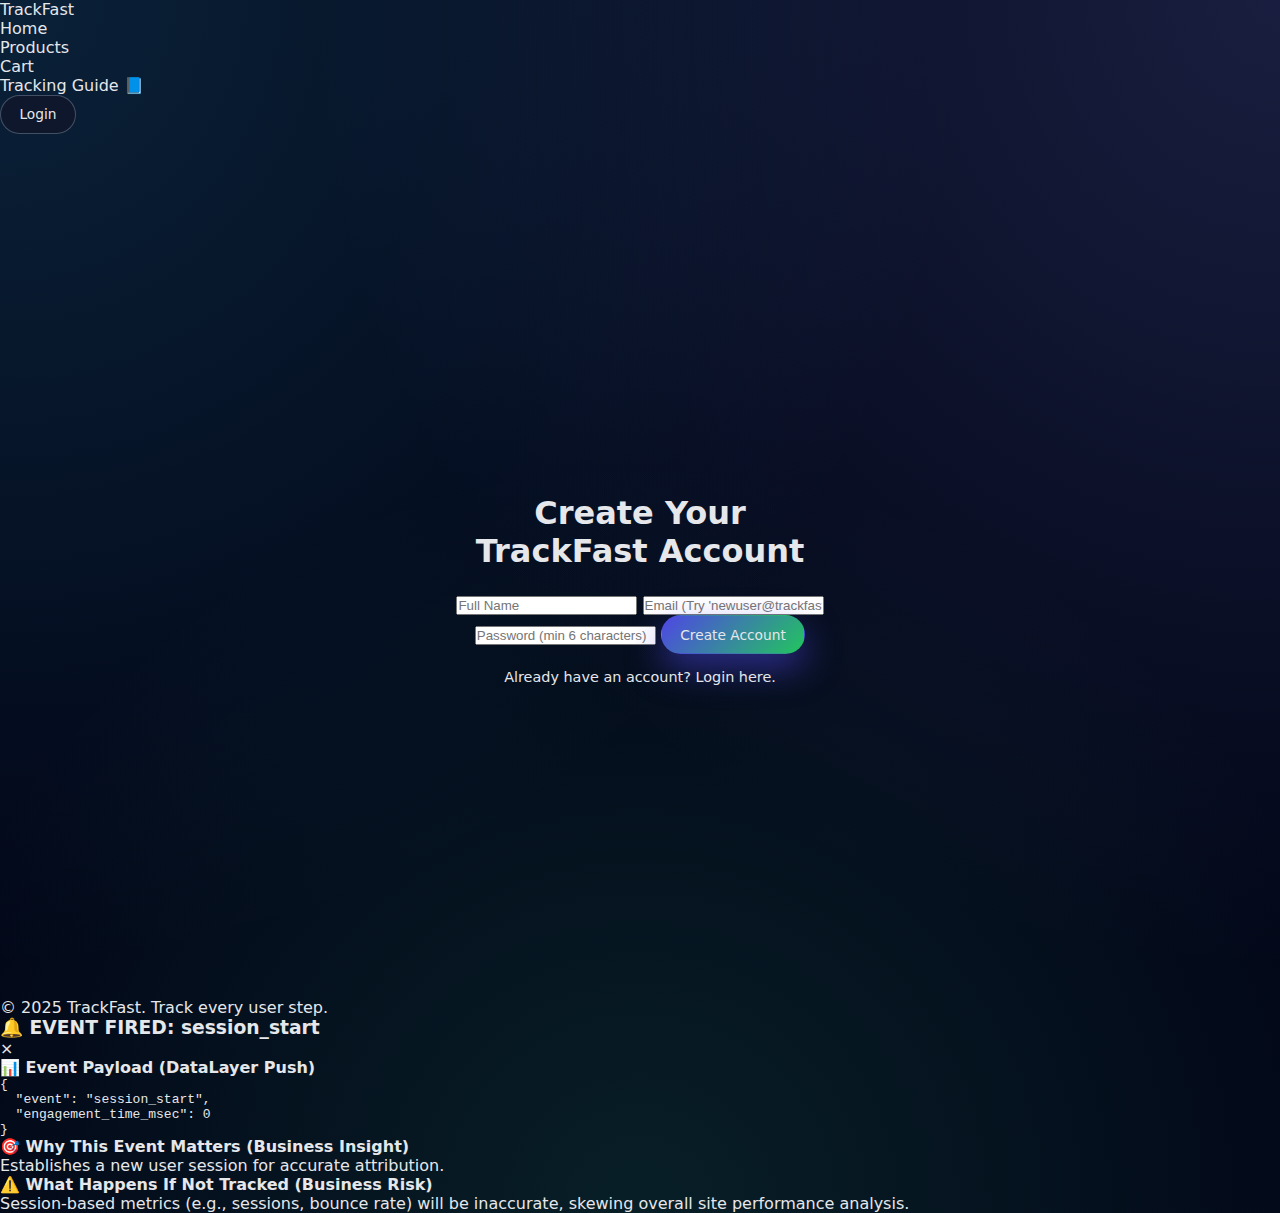
<file: signup.html>
<!DOCTYPE html>
<html lang="en">
<head>
    <meta charset="UTF-8">
    <meta name="viewport" content="width=device-width, initial-scale=1.0">
    <title>Sign Up for TrackFast | Demo</title>
    <link href="https://fonts.googleapis.com/css2?family=Poppins:wght@400;600;700&family=Roboto:wght@400;500;700&display=swap" rel="stylesheet">
    <link rel="stylesheet" href="style.css">
    <style>
        /* Specific styling for centered auth forms (reused from login.html) */
        #auth-section {
            display: flex;
            justify-content: center;
            align-items: center;
            min-height: 80vh;
            padding: 40px 0;
            background-color: var(--color-background);
        }
        .auth-card {
            background-color: var(--color-white);
            padding: 40px;
            border-radius: var(--border-radius-base);
            box-shadow: var(--shadow-light);
            width: 100%;
            max-width: 450px;
            text-align: center;
        }
        .auth-card h1 {
            color: var(--color-primary);
            margin-bottom: 25px;
        }
        .auth-card a {
            display: block;
            margin-top: 15px;
            font-size: 0.9em;
        }
        .error-message {
            color: var(--color-risk);
            margin-bottom: 15px;
            font-weight: 600;
            display: none; /* Hidden by default */
        }
        .success-message {
            color: var(--color-success);
            margin-bottom: 15px;
            font-weight: 600;
            display: none; /* Hidden by default */
        }
    </style>
</head>
<body id="signup-page">

    <header>
        <div class="container navbar">
            <div class="logo">TrackFast</div>
            <nav>
                <ul class="nav-links">
                    <li><a href="index.html" class="menu-link">Home</a></li>
                    <li><a href="product.html" class="menu-link">Products</a></li>
                    <li><a href="cart.html" class="menu-link">Cart</a></li>
                    <li><a href="documentation.html" class="menu-link">Tracking Guide 📘</a></li>
                </ul>
            </nav>
            <div class="account-actions">
                <a href="login.html" class="btn btn-secondary">Login</a>
            </div>
        </div>
    </header>

    <main>
        <section id="auth-section">
            <div class="auth-card">
                <h1>Create Your TrackFast Account</h1>
                
                <div id="signup-error" class="error-message">
                    Sign up failed. User already exists or fields are invalid.
                </div>
                <div id="signup-success" class="success-message">
                    Account Created Successfully! Redirecting...
                </div>
                
                <form id="signup-form" class="demo-form">
                    <input type="text" id="signup-name" placeholder="Full Name" required>
                    <input type="email" id="signup-email" placeholder="Email (Try 'newuser@trackfast.com')" required>
                    <input type="password" id="signup-password" placeholder="Password (min 6 characters)" required minlength="6">
                    
                    <button type="submit" class="btn btn-primary" id="signup-submit-btn">Create Account</button>
                </form>

                <a href="login.html">Already have an account? Login here.</a>
            </div>
        </section>
    </main>

    <footer>
        <div class="container copyright">
            &copy; 2025 TrackFast. Track every user step.
        </div>
    </footer>

    <div id="event-popup-container">
        </div>

    <script src="script.js"></script>
    <script>
        // DOM-specific event listeners for the Sign Up page
        document.addEventListener('DOMContentLoaded', () => {
            
            // E. User Authentication - signup_start
            triggerEvent('signup_start', { method: 'email_password' },
                'Measures the number of potential new customers initiating the registration process, essential for calculating CPL (Cost Per Lead).',
                'Cannot determine the efficiency of the registration funnel or measure friction at the starting gate for new users.'
            );

            const signupForm = document.getElementById('signup-form');
            const errorMsg = document.getElementById('signup-error');
            const successMsg = document.getElementById('signup-success');
            
            // E. User Authentication - signup_success / signup_error
            signupForm.addEventListener('submit', (e) => {
                e.preventDefault();
                errorMsg.style.display = 'none';
                successMsg.style.display = 'none';
                
                const email = document.getElementById('signup-email').value.trim();
                const password = document.getElementById('signup-password').value.trim();
                
                // Simulation Logic: Success if password is 6+ chars and email is not 'fail@trackfast.com'
                if (password.length >= 6 && email !== 'fail@trackfast.com') {
                    
                    triggerEvent('signup_success', { method: 'email_password', user_acquisition_source: 'organic' },
                        'The critical event marking a successful customer acquisition, used for LTV (Lifetime Value) and ROAS calculations.',
                        'Customer acquisition sources are lost, resulting in wasted ad spend and poor optimization of marketing campaigns.'
                    );
                    
                    successMsg.style.display = 'block';
                    // Simulate redirect to the user profile page
                    setTimeout(() => {
                        window.location.href = 'profile.html'; 
                    }, 1000);

                } else {
                    
                    let errorReason = 'invalid_credentials';
                    if (email === 'fail@trackfast.com') {
                        errorReason = 'user_exists';
                    } else if (password.length < 6) {
                        errorReason = 'password_too_short';
                    }
                    
                    triggerEvent('signup_error', { method: 'email_password', error_reason: errorReason },
                        'Identifies credential failures and form friction points (e.g., password requirements, confusing validation).',
                        'Users encountering frustrating form errors will churn, and the business won\'t know why the sign-up rate is low.'
                    );
                    
                    errorMsg.style.display = 'block';
                }
            });

        });
    </script>

</body>
</html>
</file>
<file: style.css>
/* === TRACKFAST GLOBAL STYLESHEET =====================================
   Modern premium UI for the TrackFast eCommerce tracking demo website
   ==================================================================== */

:root {
  --tf-bg: #020617;
  --tf-bg-elevated: #020617;
  --tf-surface: #020617;
  --tf-surface-soft: #020617;
  --tf-primary: #6366f1;
  --tf-primary-soft: rgba(99, 102, 241, 0.12);
  --tf-accent: #22c55e;
  --tf-accent-soft: rgba(34, 197, 94, 0.12);
  --tf-danger: #ef4444;
  --tf-warning: #f97316;
  --tf-border: #1e293b;
  --tf-border-soft: #0f172a;
  --tf-text: #e5e7eb;
  --tf-text-muted: #9ca3af;
  --tf-text-soft: #6b7280;
  --tf-radius-lg: 18px;
  --tf-radius-xl: 24px;
  --tf-radius-pill: 999px;
  --tf-shadow-soft: 0 18px 45px rgba(15, 23, 42, 0.85);
  --tf-shadow-subtle: 0 12px 30px rgba(15, 23, 42, 0.65);
  --tf-shadow-popup: 0 22px 60px rgba(15, 23, 42, 0.95);
}

/* RESET + BASE */

* {
  margin: 0;
  padding: 0;
  box-sizing: border-box;
}

html {
  scroll-behavior: smooth;
}

body {
  font-family: system-ui, -apple-system, "Segoe UI", sans-serif;
  background:
    radial-gradient(circle at top left, rgba(56,189,248,0.15), transparent 55%),
    radial-gradient(circle at top right, rgba(129,140,248,0.18), transparent 55%),
    radial-gradient(circle at bottom, rgba(52,211,153,0.12), transparent 55%),
    #020617;
  color: var(--tf-text);
  min-height: 100vh;
}

img { max-width: 100%; display: block; }
a { color: inherit; text-decoration: none; }
button { font-family: inherit; }

/* LAYOUT */

main {
  padding: 6rem 1.5rem 3rem;
  max-width: 1160px;
  margin: 0 auto;
}

.page-narrow { max-width: 880px; }

/* HEADER */

.site-header {
  position: sticky;
  top: 0;
  z-index: 40;
  backdrop-filter: blur(16px);
  background:
    radial-gradient(circle at top left, rgba(129,140,248,0.16), transparent 60%),
    linear-gradient(to right, rgba(15,23,42,0.96), rgba(15,23,42,0.9));
  border-bottom: 1px solid rgba(148,163,184,0.18);
}

.header-inner {
  max-width: 1160px;
  margin: auto;
  padding: 0.85rem 1.5rem;
  display: flex;
  align-items: center;
  justify-content: space-between;
}

.brand {
  display: flex;
  gap: .6rem;
  align-items: center;
}

.brand-logo {
  width: 38px;
  height: 38px;
  border-radius: 16px;
  background: radial-gradient(circle at 20% 10%, #e5e7eb, #6366f1);
  box-shadow: 0 0 0 1px rgba(15,23,42,0.9), 0 0 0 3px rgba(99,102,241,0.3);
  display: flex;
  justify-content: center;
  align-items: center;
  font-weight: 800;
  color: #020617;
}

.brand-name {
  font-weight: 700;
  font-size: 1.05rem;
}

.brand-tagline {
  font-size: 0.74rem;
  color: var(--tf-text-muted);
}

/* NAVIGATION */

.nav-primary {
  display: flex;
  gap: 1.4rem;
}

.nav-link {
  color: var(--tf-text-soft);
  padding: .45rem 0;
  border-bottom: 2px solid transparent;
  font-size: .85rem;
  transition: .18s;
}

.nav-link:hover {
  color: #e5e7eb;
  border-color: rgba(129,140,248,0.8);
  transform: translateY(-1px);
}

.nav-link-active {
  color: #fff;
  border-color: var(--tf-primary);
}

.nav-right {
  display: flex;
  gap: .75rem;
  align-items: center;
}

/* BUTTONS */

.btn {
  border-radius: var(--tf-radius-pill);
  border: 1px solid rgba(148,163,184,0.4);
  padding: .65rem 1.15rem;
  background: rgba(15,23,42,0.94);
  color: var(--tf-text);
  display: inline-flex;
  align-items: center;
  gap: .4rem;
  cursor: pointer;
  font-size: .86rem;
  transition: .18s;
}

.btn-primary {
  background: linear-gradient(135deg, #4f46e5, #22c55e);
  border-color: transparent;
  box-shadow: 0 14px 35px rgba(79,70,229,0.55);
}

.btn-primary:hover {
  box-shadow: 0 18px 40px rgba(79,70,229,0.7);
}

/* HERO */

.hero {
  display: grid;
  grid-template-columns: 1.3fr 1fr;
  gap: 2.5rem;
  margin-bottom: 3.5rem;
}

.hero-title {
  font-size: clamp(2.15rem, 2.7vw + 1rem, 2.85rem);
  line-height: 1.1;
}

.hero-title span {
  background: linear-gradient(135deg, #4f46e5, #22c55e);
  -webkit-background-clip: text;
  color: transparent;
}

/* PRODUCT CARDS */

.product-grid {
  display: grid;
  grid-template-columns: repeat(auto-fit, minmax(230px,1fr));
  gap: 1.3rem;
}

.product-card {
  background: rgba(15,23,42,0.98);
  border: 1px solid rgba(148,163,184,0.35);
  border-radius: var(--tf-radius-lg);
  padding: .95rem;
  box-shadow: var(--tf-shadow-subtle);
}

/* FORMS */

.form-card {
  border-radius: var(--tf-radius-xl);
  padding: 1.25rem;
  background: rgba(15,23,42,0.98);
  border: 1px solid rgba(148,163,184,0.35);
}

/* CHECKOUT / CART */

.cart-layout,
.checkout-layout {
  display: grid;
  gap: 1.6rem;
  grid-template-columns: 1.7fr 1fr;
}

/* FOOTER */

.site-footer {
  margin-top: 2.5rem;
  border-top: 1px solid rgba(30,64,175,0.6);
  background: radial-gradient(circle at top, rgba(30,64,175,0.4), rgba(15,23,42,0.98));
}

.footer-inner {
  max-width: 1160px;
  margin: auto;
  padding: 1.5rem;
}

/* POPUP EVENT SYSTEM */

.event-popup-container {
  position: fixed;
  right: 1.25rem;
  bottom: 1.25rem;
  display: flex;
  flex-direction: column;
  gap: .6rem;
  z-index: 9999;
}

.event-popup {
  background: rgba(15,23,42,0.98);
  padding: .75rem .9rem;
  border-radius: 1rem;
  border: 1px solid rgba(129,140,248,0.9);
  box-shadow: var(--tf-shadow-popup);
  animation: popupIn .22s ease-out;
  font-size: .8rem;
}

.event-name-pill {
  border-radius: var(--tf-radius-pill);
  padding: .18rem .6rem;
  background: rgba(15,23,42,0.96);
  border: 1px solid rgba(129,140,248,0.85);
  font-family: monospace;
  font-size: .74rem;
}

/* ANIMATIONS */

@keyframes popupIn {
  from { opacity: 0; transform: translateY(10px) scale(.98); }
  to   { opacity: 1; transform: translateY(0) scale(1); }
}

/* RESPONSIVE */

@media (max-width: 960px) {
  .hero {
    grid-template-columns: 1fr;
  }
}

@media (max-width: 720px) {
  .nav-primary { display: none; }
}
</file>
